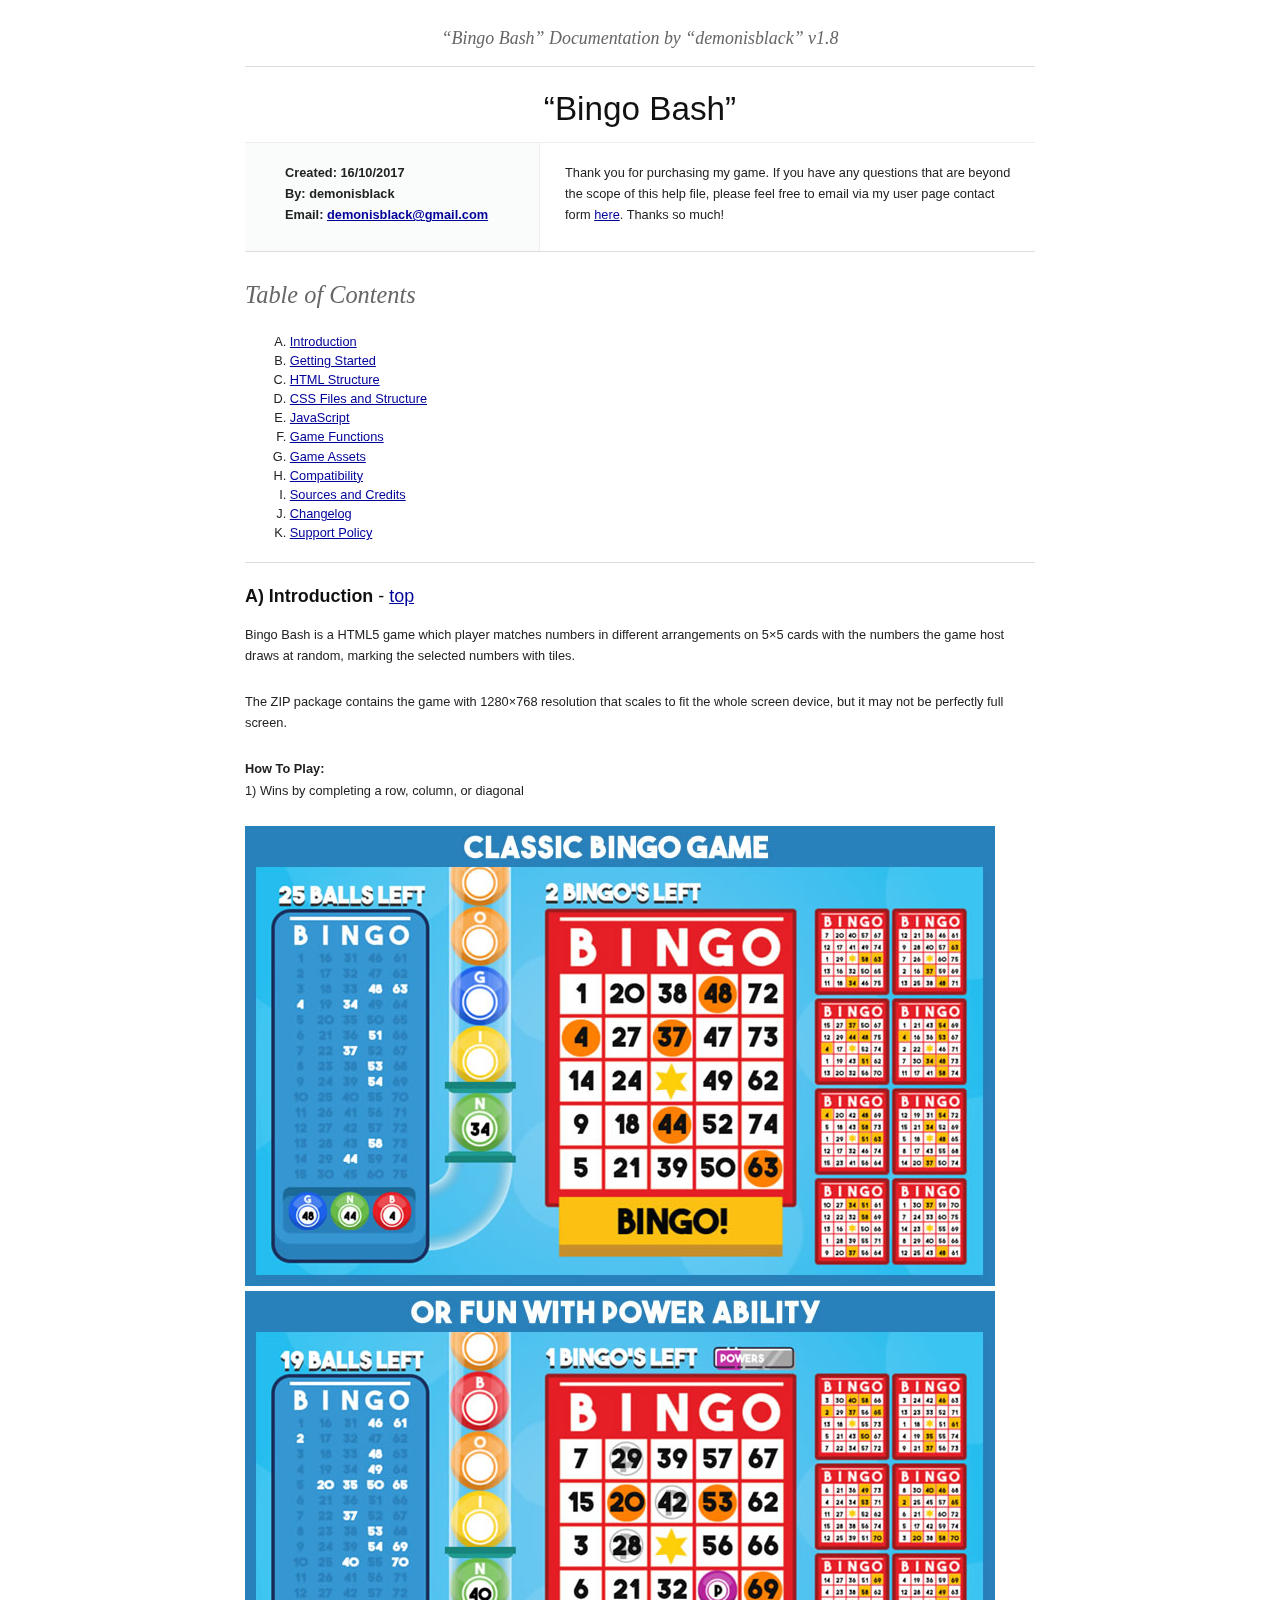
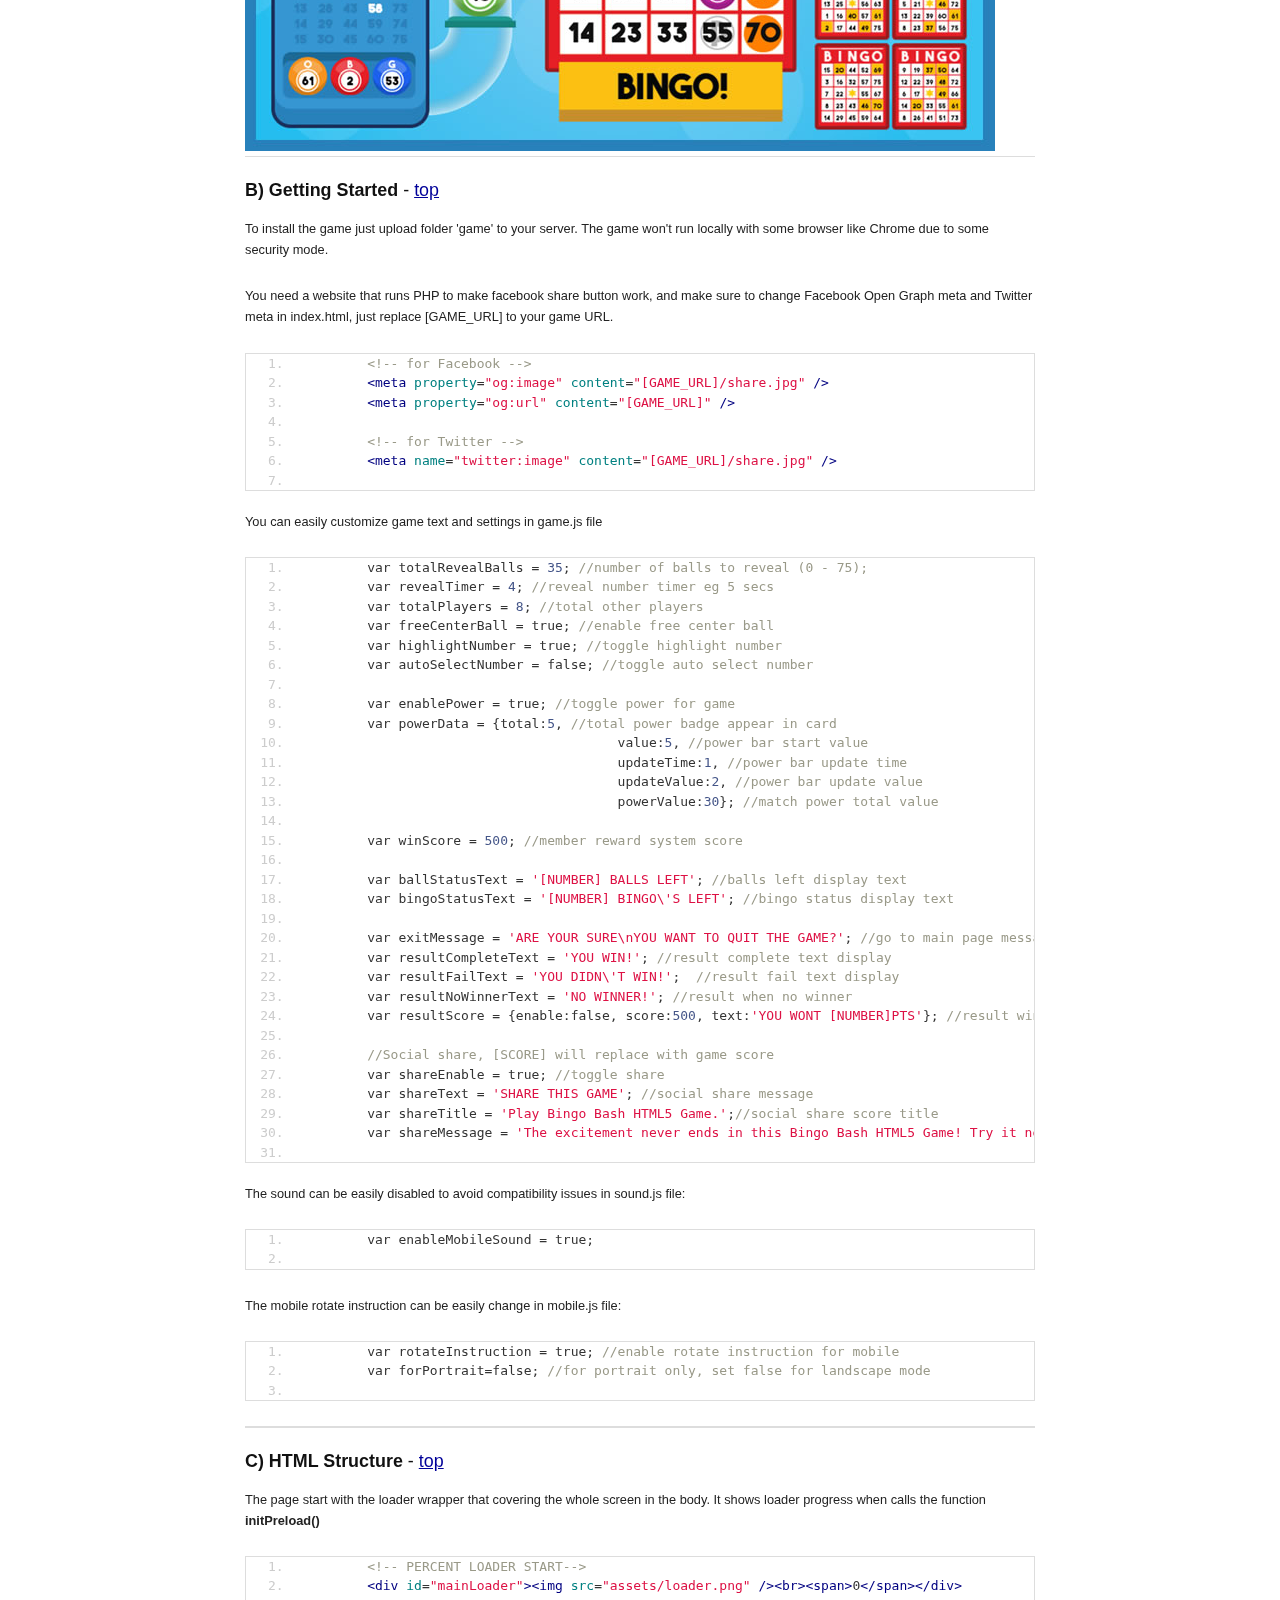
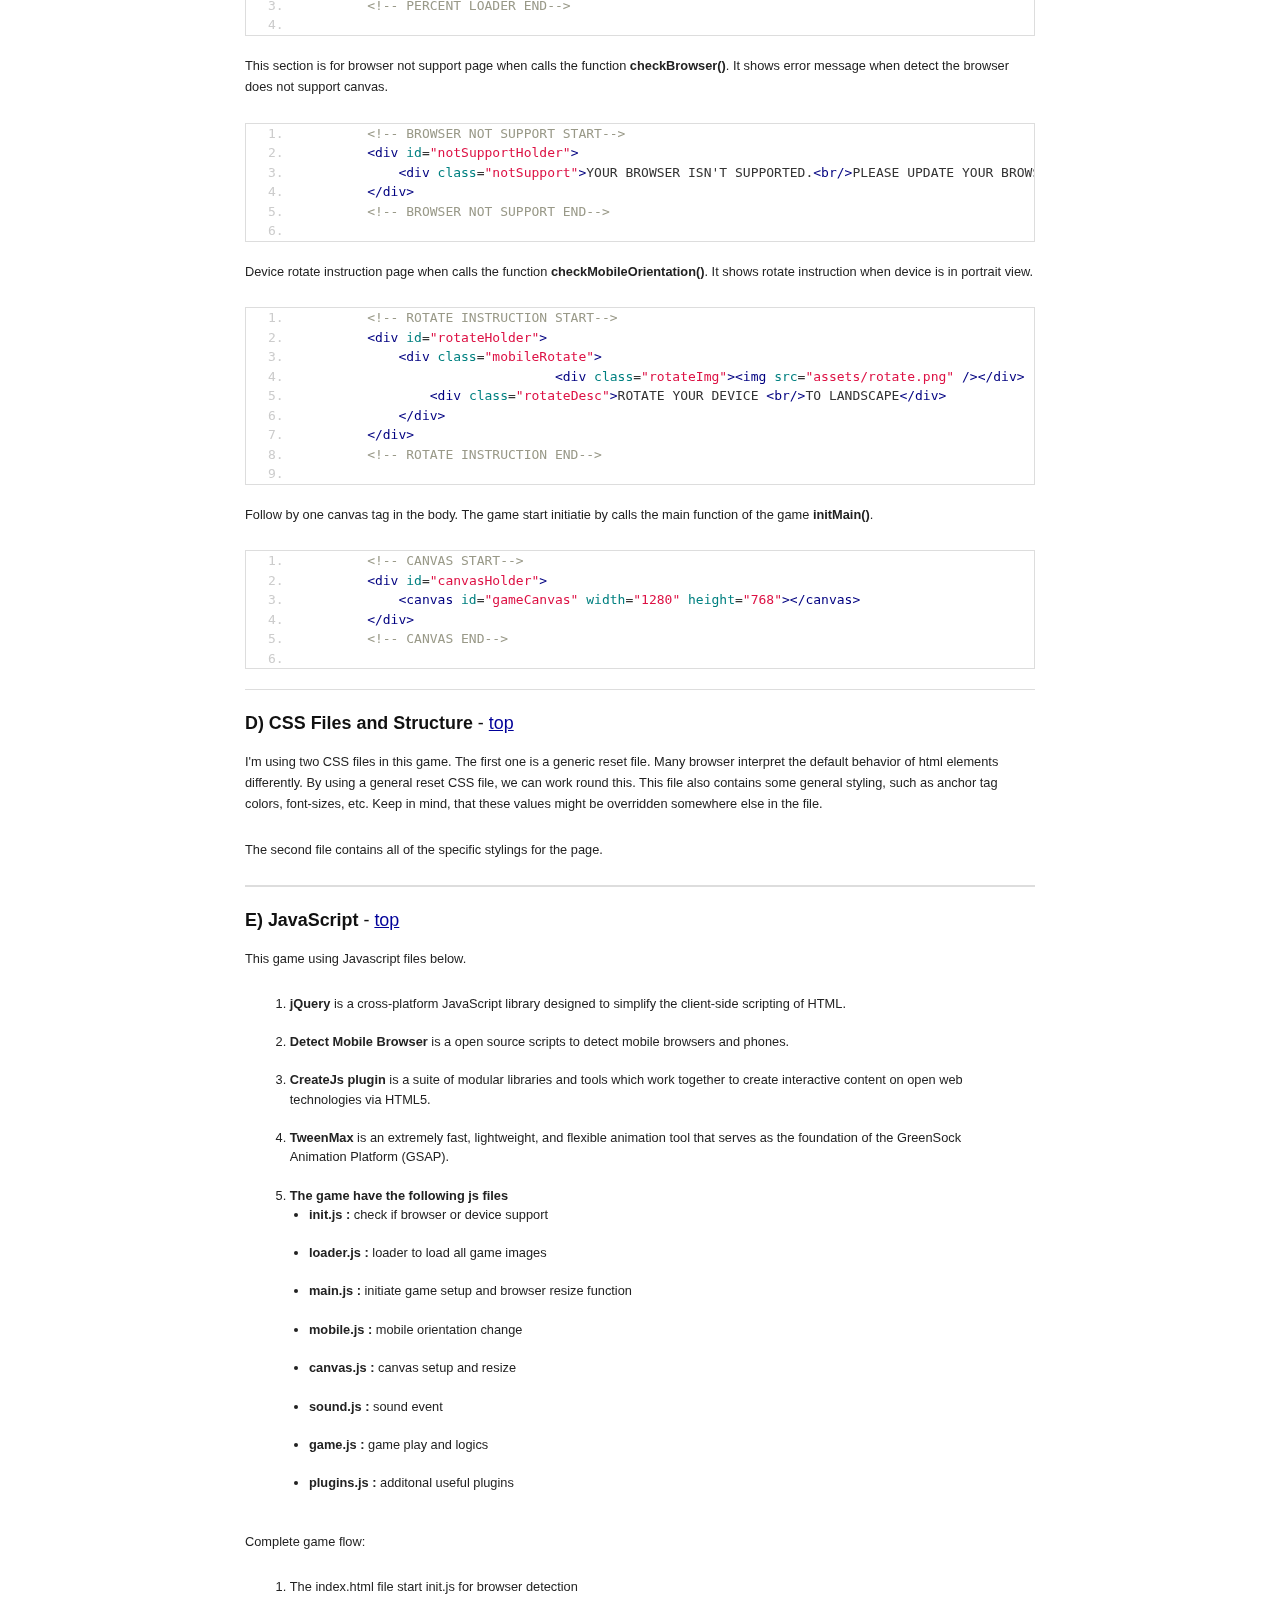
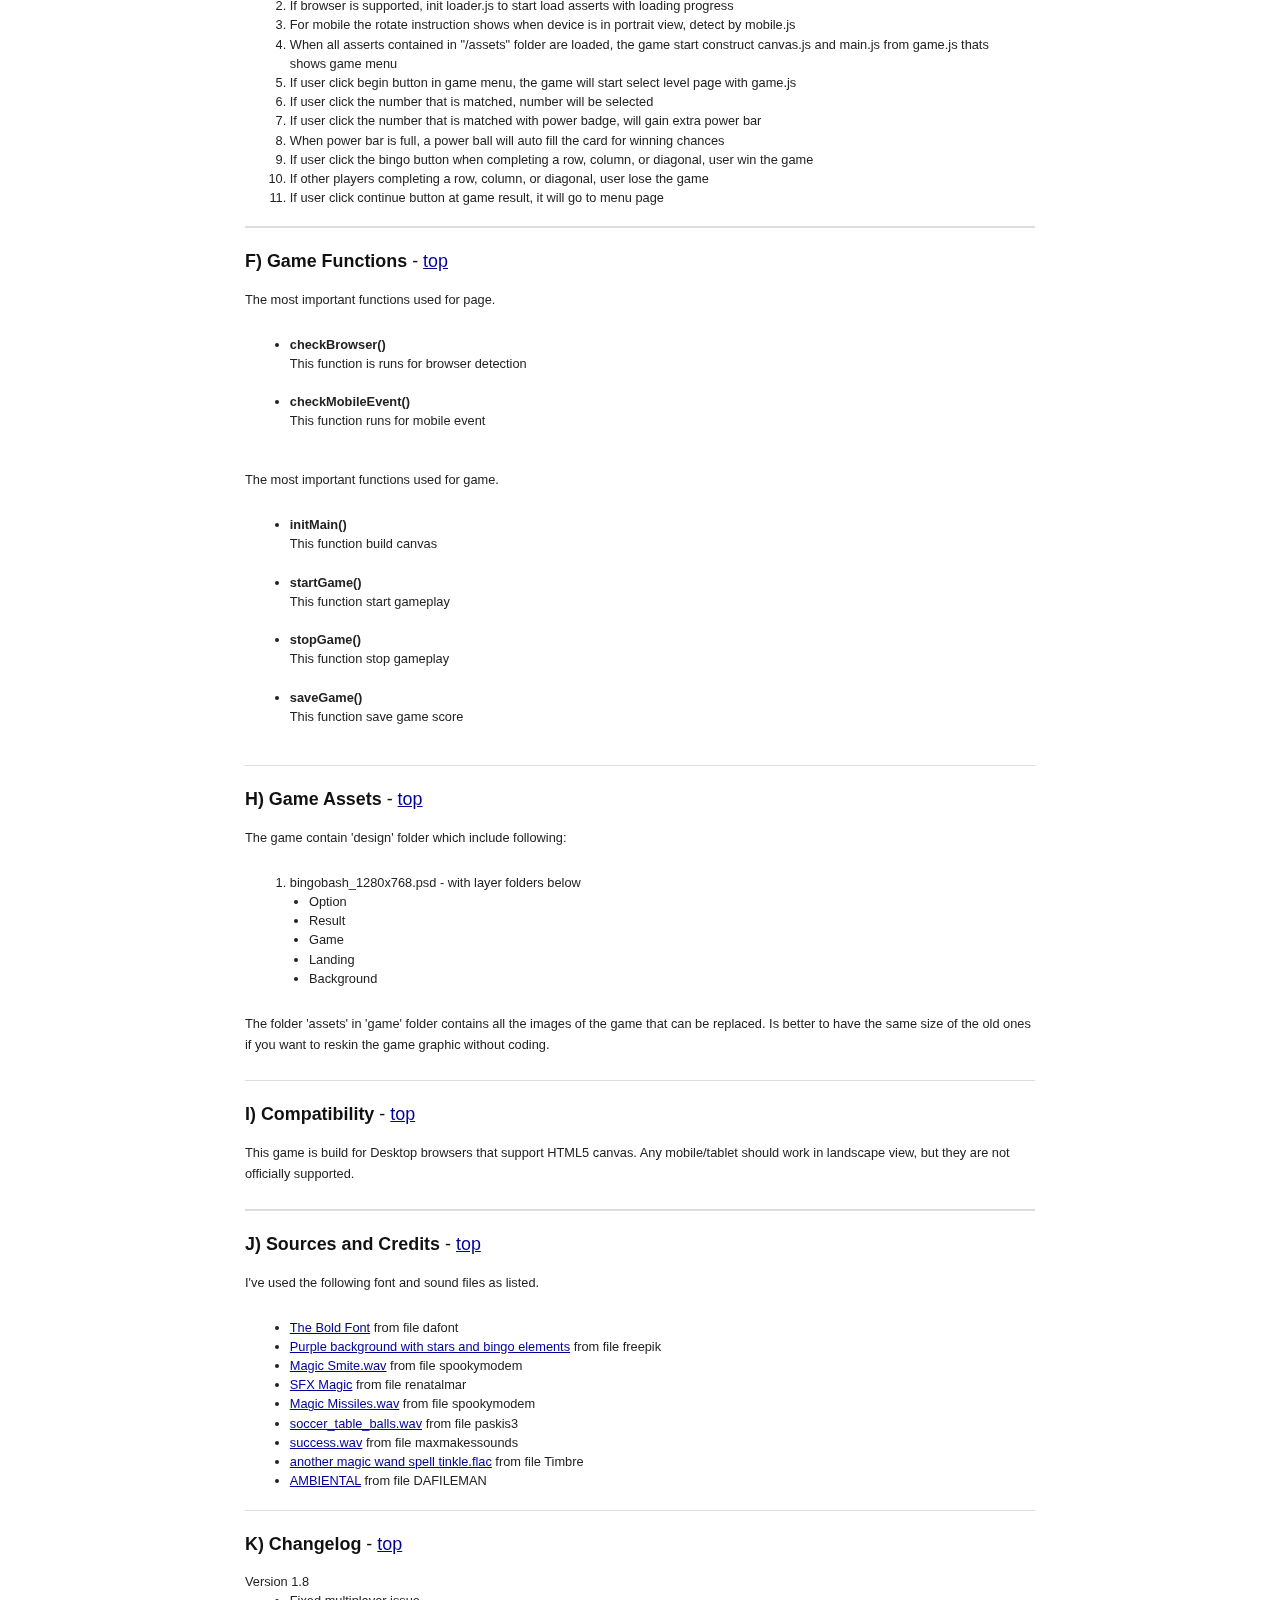
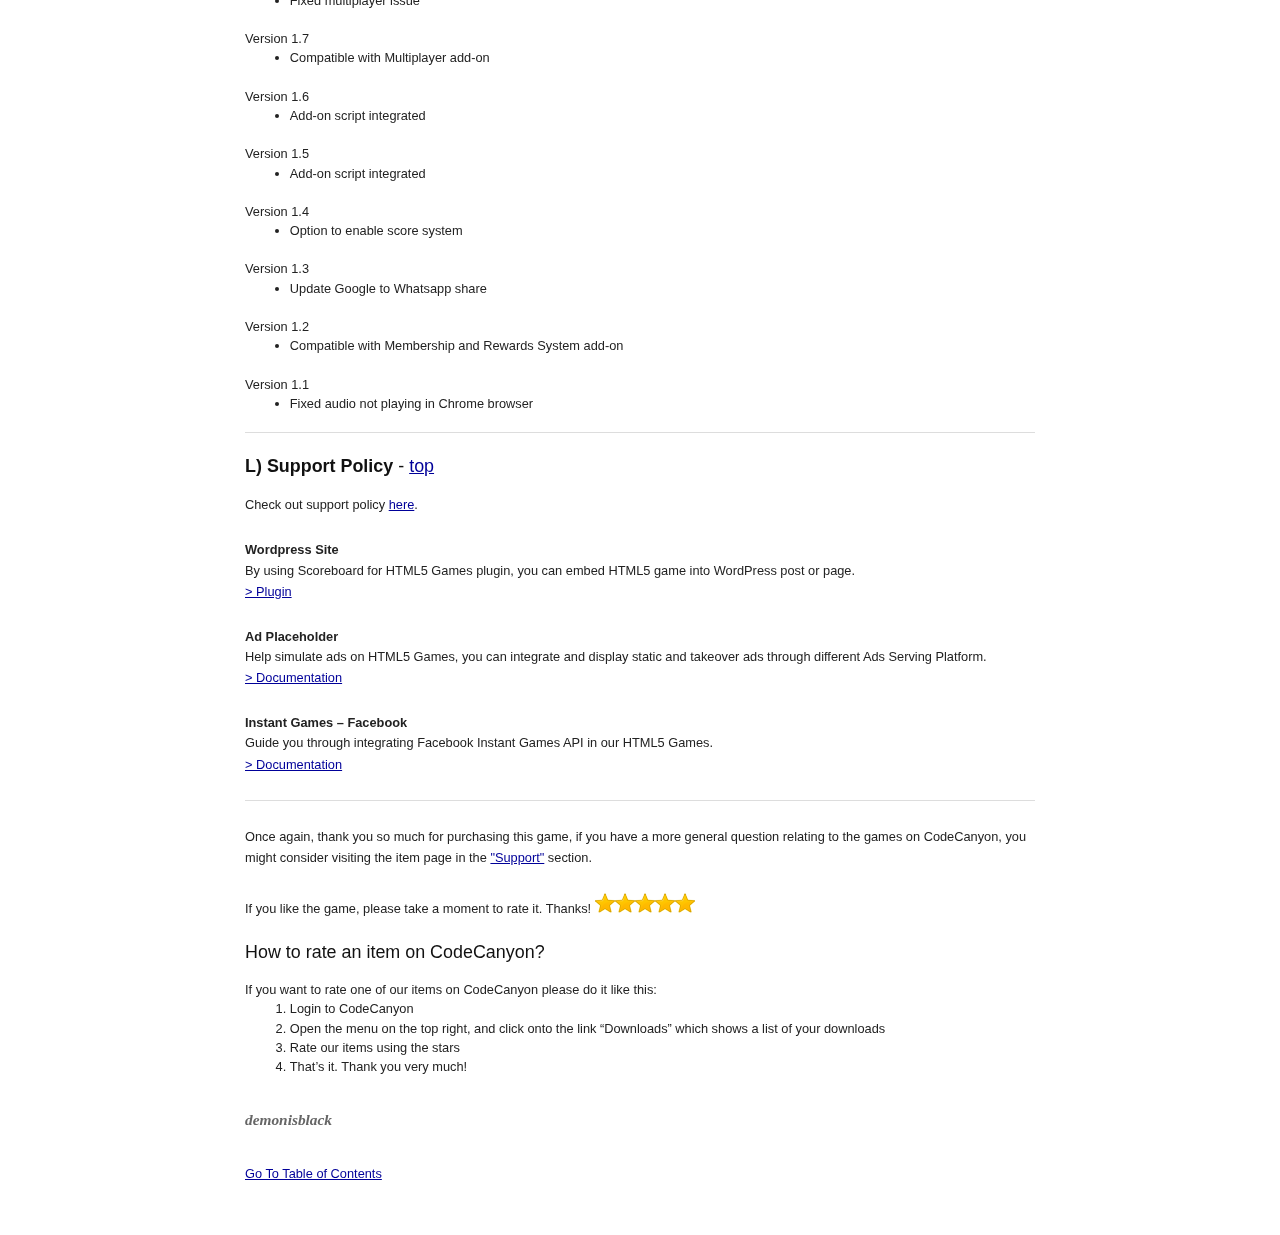
<file: Bingo Bash Template/documentation/index.html>
<!DOCTYPE HTML PUBLIC "-//W3C//DTD HTML 4.01//EN" "http://www.w3.org/TR/html4/strict.dtd">
<head lang="en">
	<meta http-equiv="content-type" content="text/html;charset=utf-8">
	<title>Bingo Bash Documentation</title>
	<!-- Framework CSS -->
	<link rel="stylesheet" href="assets/blueprint-css/screen.css" type="text/css" media="screen, projection">
	<link rel="stylesheet" href="assets/blueprint-css/print.css" type="text/css" media="print">
	<!--[if lt IE 8]><link rel="stylesheet" href="assets/blueprint-css/ie.css" type="text/css" media="screen, projection"><![endif]-->
	<link rel="stylesheet" href="assets/blueprint-css/plugins/fancy-type/screen.css" type="text/css" media="screen, projection">
	<style type="text/css" media="screen">
		p, table, hr, .box { margin-bottom:25px; }
		.box p { margin-bottom:10px; }
	</style>
    <link rel="stylesheet" href="assets/blueprint-css/prettify.css">
	<script src="assets/js/prettify.js" defer></script>
    <script>
	window.onload = (function(){ prettyPrint(); });
	</script>
</head>


<body>
	<div class="container">
	
		<h3 class="center alt">&ldquo;Bingo Bash&rdquo; Documentation by &ldquo;demonisblack&rdquo; v1.8</h3>
		
		<hr>
		
		<h1 class="center">&ldquo;Bingo Bash&rdquo;</h1>
		
		<div class="borderTop">
			<div class="span-6 colborder info prepend-1">
				<p class="prepend-top">
					<strong>
					Created: 16/10/2017<br>
					By: demonisblack<br>
					Email: <a href="mailto:demonisblack@gmail.com">demonisblack@gmail.com</a>
					</strong>
				</p>
			</div><!-- end div .span-6 -->		
	
			<div class="span-12 last">
				<p class="prepend-top append-0">Thank you for purchasing my game. If you have any questions that are beyond the scope of this help file, please feel free to email via my user page contact form <a href="http://codecanyon.net/user/demonisblack">here</a>. Thanks so much!</p>
			</div>
		</div><!-- end div .borderTop -->
		
		<hr>
		
		<h2 id="toc" class="alt">Table of Contents</h2>
		<ol class="alpha">
        	<li><a href="#introduction">Introduction</a></li>
            <li><a href="#gettingStarted">Getting Started</a></li>
            <li><a href="#htmlStructure">HTML Structure</a></li>
			<li><a href="#cssFiles">CSS Files and Structure</a></li>
			<li><a href="#javascript">JavaScript</a></li>
            <li><a href="#gameFunctions">Game Functions</a></li>
            <li><a href="#gameAssets">Game Assets</a></li>
            <li><a href="#compatibility">Compatibility</a></li>
			<li><a href="#credits">Sources and Credits</a></li>
            <li><a href="#changelog">Changelog</a></li>
            <li><a href="#support">Support Policy</a></li>
		</ol>
		
		<hr>
        
        <h3 id="introduction"><strong>A) Introduction</strong> - <a href="#toc">top</a></h3>
        <p>Bingo Bash is a HTML5 game which player matches numbers in different arrangements on 5×5 cards with the numbers the game host draws at random, marking the selected numbers with tiles.</p>
        
        <p>The ZIP package contains the game with 1280×768 resolution that scales to fit the whole screen device, but it may not be perfectly full screen.</p>
        
        <p>
        <strong>How To Play:</strong><br>
        1) Wins by completing a row, column, or diagonal<br>
        </p>
        
        <img src="assets/images/feature1.jpg" /><br/>
        <img src="assets/images/feature2.jpg" />
        
        <hr>
        
        <h3 id="gettingStarted"><strong>B) Getting Started</strong> - <a href="#toc">top</a></h3>
		<p>To install the game just upload folder 'game' to your server. The game won't run locally with some browser like Chrome due to some security mode.</p>        
        <p>You need a website that runs PHP to make facebook share button work, and make sure to change Facebook Open Graph meta and Twitter meta in index.html, just replace [GAME_URL] to your game URL.</p>
        <pre class="prettyprint linenums">
        &lt;!-- for Facebook --&gt;
        &lt;meta property=&quot;og:image&quot; content=&quot;[GAME_URL]/share.jpg&quot; /&gt;
        &lt;meta property=&quot;og:url&quot; content=&quot;[GAME_URL]&quot; /&gt;
        
        &lt;!-- for Twitter --&gt;
        &lt;meta name=&quot;twitter:image&quot; content=&quot;[GAME_URL]/share.jpg&quot; /&gt;
        </pre>
        
        <p>You can easily customize game text and settings in game.js file
        
        <pre class="prettyprint linenums">
	var totalRevealBalls = 35; //number of balls to reveal (0 - 75);
	var revealTimer = 4; //reveal number timer eg 5 secs
	var totalPlayers = 8; //total other players
	var freeCenterBall = true; //enable free center ball
	var highlightNumber = true; //toggle highlight number
	var autoSelectNumber = false; //toggle auto select number

	var enablePower = true; //toggle power for game
	var powerData = {total:5, //total power badge appear in card
					value:5, //power bar start value
					updateTime:1, //power bar update time
					updateValue:2, //power bar update value
					powerValue:30}; //match power total value

	var winScore = 500; //member reward system score

	var ballStatusText = '[NUMBER] BALLS LEFT'; //balls left display text
	var bingoStatusText = '[NUMBER] BINGO\'S LEFT'; //bingo status display text

	var exitMessage = 'ARE YOUR SURE\nYOU WANT TO QUIT THE GAME?'; //go to main page message
	var resultCompleteText = 'YOU WIN!'; //result complete text display
	var resultFailText = 'YOU DIDN\'T WIN!';  //result fail text display
	var resultNoWinnerText = 'NO WINNER!'; //result when no winner
	var resultScore = {enable:false, score:500, text:'YOU WONT [NUMBER]PTS'}; //result win score base on total ball reveal

	//Social share, [SCORE] will replace with game score
	var shareEnable = true; //toggle share
	var shareText = 'SHARE THIS GAME'; //social share message
	var shareTitle = 'Play Bingo Bash HTML5 Game.';//social share score title
	var shareMessage = 'The excitement never ends in this Bingo Bash HTML5 Game! Try it now!'; //social share score message
        </pre>
      	
        <p>
        The sound can be easily disabled to avoid compatibility issues in sound.js file:
        <pre class="prettyprint linenums">
        var enableMobileSound = true;
        </pre>
        </p>
        
        <p>
        The mobile rotate instruction can be easily change in mobile.js file:
        <pre class="prettyprint linenums">
        var rotateInstruction = true; //enable rotate instruction for mobile
        var forPortrait=false; //for portrait only, set false for landscape mode
        </pre>
        </p>
        <hr>
		
		<h3 id="htmlStructure"><strong>C) HTML Structure</strong> - <a href="#toc">top</a></h3>
        <p>The page start with the loader wrapper that covering the whole screen in the body. It shows loader progress when calls the function <strong>initPreload()</strong></p>
        <pre class="prettyprint linenums">
        &lt;!-- PERCENT LOADER START--&gt;
    	&#x3C;div id=&#x22;mainLoader&#x22;&#x3E;&#x3C;img src=&#x22;assets/loader.png&#x22; /&#x3E;&#x3C;br&#x3E;&#x3C;span&#x3E;0&#x3C;/span&#x3E;&#x3C;/div&#x3E;
        &lt;!-- PERCENT LOADER END--&gt;
        </pre>
        
        <p>This section is for browser not support page when calls the function <strong>checkBrowser()</strong>. It shows error message when detect the browser does not support canvas.</p>
        <pre class="prettyprint linenums">
        &lt;!-- BROWSER NOT SUPPORT START--&gt;
        &lt;div id=&quot;notSupportHolder&quot;&gt;
            &lt;div class=&quot;notSupport&quot;&gt;YOUR BROWSER ISN&#39;T SUPPORTED.&lt;br/&gt;PLEASE UPDATE YOUR BROWSER IN ORDER TO RUN THE GAME&lt;/div&gt;
        &lt;/div&gt;
        &lt;!-- BROWSER NOT SUPPORT END--&gt;
        </pre>
        
        <p>Device rotate instruction page when calls the function <strong>checkMobileOrientation()</strong>. It shows rotate instruction when device is in portrait view.</p>
        <pre class="prettyprint linenums">
        &lt;!-- ROTATE INSTRUCTION START--&gt;
        &lt;div id=&quot;rotateHolder&quot;&gt;
            &lt;div class=&quot;mobileRotate&quot;&gt;
				&#x3C;div class=&#x22;rotateImg&#x22;&#x3E;&#x3C;img src=&#x22;assets/rotate.png&#x22; /&#x3E;&#x3C;/div&#x3E;
                &lt;div class=&quot;rotateDesc&quot;&gt;ROTATE YOUR DEVICE &lt;br/&gt;TO LANDSCAPE&lt;/div&gt;
            &lt;/div&gt;
        &lt;/div&gt;
        &lt;!-- ROTATE INSTRUCTION END--&gt;
        </pre>
        
        <p>Follow by one canvas tag in the body. The game start initiatie by calls the main function of the game <strong>initMain()</strong>.</p>
        <pre class="prettyprint linenums">
        &lt;!-- CANVAS START--&gt;
        &lt;div id=&quot;canvasHolder&quot;&gt;
            &lt;canvas id=&quot;gameCanvas&quot; width=&quot;1280&quot; height=&quot;768&quot;&gt;&lt;/canvas&gt;
        &lt;/div&gt;
        &lt;!-- CANVAS END--&gt;
        </pre>
		<hr>

		<h3 id="cssFiles"><strong>D) CSS Files and Structure</strong> - <a href="#toc">top</a></h3>
		<p>I'm using two CSS files in this game. The first one is a generic reset file. Many browser interpret the default behavior of html elements differently. By using a general reset CSS file, we can work round this. This file also contains some general styling, such as anchor tag colors, font-sizes, etc. Keep in mind, that these values might be overridden somewhere else in the file.</p>
		<p>The second file contains all of the specific stylings for the page.</p>
        <hr>
		
        
		<h3 id="javascript"><strong>E) JavaScript</strong> - <a href="#toc">top</a></h3>
		
		<p>This game using Javascript files below.</p>
		
		<ol>
			<li>
                <strong>jQuery</strong> is a cross-platform JavaScript library designed to simplify the client-side scripting of HTML.<br/><br/>
            </li>
            
            <li>
                <strong>Detect Mobile Browser</strong> is a open source scripts to detect mobile browsers and phones.<br/><br/>
            </li>
            
            <li>
                <strong>CreateJs plugin</strong> is a suite of modular libraries and tools which work together to create interactive content on open web technologies via HTML5.<br/><br/>
            </li>
            
            <li>
                <strong>TweenMax</strong> is an extremely fast, lightweight, and flexible animation tool that serves as the foundation of the GreenSock Animation Platform (GSAP).<br/><br/>
            </li>
            
            <li>
                <strong>The game have the following js files</strong>
                <ul>
                	<li><strong>init.js :</strong> check if browser or device support <br/><br/></li>
                    <li><strong>loader.js :</strong> loader to load all game images<br/><br/></li>
                    <li><strong>main.js :</strong> initiate game setup and browser resize function<br/><br/></li>
                    <li><strong>mobile.js :</strong> mobile orientation change<br/><br/></li>
                    <li><strong>canvas.js :</strong> canvas setup and resize<br/><br/></li>
                    <li><strong>sound.js :</strong> sound event<br/><br/></li>
                    <li><strong>game.js :</strong> game play and logics<br/><br/></li>
                    <li><strong>plugins.js :</strong> additonal useful plugins<br/><br/></li>
                </ul>
            </li>
		</ol>
        
        <p>Complete game flow:</p>
		<ol>
        	<li>The index.html file start init.js for browser detection</li>
            <li>If browser is supported, init loader.js to start load asserts with loading progress</li>
            <li>For mobile the rotate instruction shows when device is in portrait view, detect by mobile.js</li>
            <li>When all asserts contained in "/assets" folder are loaded, the game start construct canvas.js and main.js from game.js thats shows game menu</li>
            <li>If user click begin button in game menu, the game will start select level page with game.js</li>
            <li>If user click the number that is matched, number will be selected</li>
            <li>If user click the number that is matched with power badge, will gain extra power bar</li>
            <li>When power bar is full, a power ball will auto fill the card for winning chances</li>
            <li>If user click the bingo button when completing a row, column, or diagonal, user win the game</li>
            <li>If other players completing a row, column, or diagonal, user lose the game</li>
            <li>If user click continue button at game result, it will go to menu page</li>
        </ol>
		
		<hr>
        
        <h3 id="gameFunctions"><strong>F) Game Functions</strong> - <a href="#toc">top</a></h3>
		
		<p>The most important functions used for page.</p>
        <ul>
        	<li>
                <strong>checkBrowser()</strong><br/>
                This function is runs for browser detection<br/><br/>
            </li>
            
            <li>
                <strong>checkMobileEvent()</strong><br/>
                This function runs for mobile event<br/><br/>
            </li>
        </ul>
        
        <p>The most important functions used for game.</p>
        <ul>
        	<li>
                <strong>initMain()</strong><br/>
                This function build canvas<br/><br/>
            </li>
            
            <li>
                <strong>startGame()</strong><br/>
                This function start gameplay<br/><br/>
            </li>
            
            <li>
                <strong>stopGame()</strong><br/>
                This function stop gameplay<br/><br/>
            </li>

            <li>
                <strong>saveGame()</strong><br>
                This function save game score<br><br>
            </li>
        </ul>
		<hr>
        
        <h3 id="gameAssets"><strong>H) Game Assets</strong> - <a href="#toc">top</a></h3>
        <p>The game contain 'design' folder which include following:
        <ol>
        	<li>bingobash_1280x768.psd - with layer folders below
                <ul>
                <li>Option</li>
                <li>Result</li>
                <li>Game</li>
                <li>Landing</li>
                <li>Background</li>
                </ul>
        	</li>
        </ol>
        </p>
        </p>
        
        <p>The folder 'assets' in 'game' folder contains all the images of the game that can be replaced. Is better to have the same size of the old ones if you want to reskin the game graphic without coding.</p>
        <hr>
        
        <h3 id="compatibility"><strong>I) Compatibility</strong> - <a href="#top">top</a></h3>
		
		<p>This game is build for Desktop browsers that support HTML5 canvas. Any mobile/tablet should work in landscape view, but they are not officially supported.</p>
		<hr>
		
		<h3 id="credits"><strong>J) Sources and Credits</strong> - <a href="#toc">top</a></h3>
		
		<p>I've used the following font and sound files as listed.</p>
		
		<ul>
			<li><a href="https://www.dafont.com/the-bold-font.font" target="_blank">The Bold Font</a> from file dafont</li>
            <li><a href="http://www.freepik.com/free-vector/purple-background-with-stars-and-bingo-elements_1188629.htm" target="_blank">
Purple background with stars and bingo elements</a> from file freepik</li>
            
            <li><a href="https://freesound.org/people/spookymodem/sounds/249819/" target="_blank">Magic Smite.wav</a> from file spookymodem</li>
            <li><a href="https://freesound.org/people/renatalmar/sounds/264981/" target="_blank">SFX Magic</a> from file renatalmar</li>
            <li><a href="https://freesound.org/people/spookymodem/sounds/249817/" target="_blank">Magic Missiles.wav</a> from file spookymodem</li>
            <li><a href="https://freesound.org/people/paskis3/sounds/186466/" target="_blank">soccer_table_balls.wav</a> from file paskis3</li>
            
            <li><a href="https://freesound.org/people/maxmakessounds/sounds/353546/" target="_blank">success.wav</a> from file maxmakessounds</li>
            <li><a href="https://freesound.org/people/Timbre/sounds/221683/" target="_blank">another magic wand spell tinkle.flac</a> from file Timbre</li>
            <li><a href="http://www.flashkit.com/loops/Easy_Listening/AMBIENTA-DAFILEMA-2384/index.php" target="_blank"> AMBIENTAL</a> from file DAFILEMAN</li>
            
		</ul>
		
		<hr>
        
        <h3 id="changelog"><strong>K) Changelog</strong> - <a href="#toc">top</a></h3>

        Version 1.8
		<ul>
        	<li>Fixed multiplayer issue</li>
		</ul>

        Version 1.7
		<ul>
        	<li>Compatible with Multiplayer add-on</li>
		</ul>

        Version 1.6
		<ul>
			<li>Add-on script integrated</li>
		</ul>
        
        Version 1.5
		<ul>
			<li>Add-on script integrated</li>
		</ul>

		Version 1.4
		<ul>
			<li>Option to enable score system</li>
		</ul>
        
		Version 1.3
		<ul>
			<li>Update Google to Whatsapp share</li>
		</ul>

        Version 1.2
		<ul>
        	<li>Compatible with Membership and Rewards System add-on</li>
		</ul>
        
        Version 1.1
		<ul>
        	<li>Fixed audio not playing in Chrome browser</li>
		</ul>
		<hr>
		
		<h3 id="support"><strong>L) Support Policy</strong> - <a href="#toc">top</a></h3>

		<p>Check out support policy <a href="http://demonisblack.com/code/support-policy/">here</a>.</p>

        <strong>Wordpress Site</strong><br/>
        <p>
            By using Scoreboard for HTML5 Games plugin, you can embed HTML5 game into WordPress post or page.<br>
            <a href="https://wordpress.org/plugins/scoreboard-for-html5-game-lite/" target="_blank">> Plugin</a>
        </p>

        <strong>Ad Placeholder</strong><br/>
        <p>
            Help simulate ads on HTML5 Games, you can integrate and display static and takeover ads through different Ads Serving Platform.<br>
            <a href="https://demonisblack.com/code/ads/" target="_blank">> Documentation</a>
        </p>

        <strong>Instant Games – Facebook</strong><br/>
        <p>
            Guide you through integrating Facebook Instant Games API in our HTML5 Games.<br>
            <a href="https://demonisblack.com/code/instantgames/" target="_blank">> Documentation</a>
        </p>
		<hr>
		
		<p>Once again, thank you so much for purchasing this game, if you have a more general question relating to the games on CodeCanyon, you might consider visiting the item page in the <a href="https://codecanyon.net/item/bingo-bash-html5-game/20828675/support">"Support"</a> section.</p>
		<p>If you like the game, please take a moment to rate it. Thanks!   <img src="assets/images/rate.png" /><img src="assets/images/rate.png" /><img src="assets/images/rate.png" /><img src="assets/images/rate.png" /><img src="assets/images/rate.png" /></p>
        
        <p>
        	<h3>How to rate an item on CodeCanyon?</h3>
            If you want to rate one of our items on CodeCanyon please do it like this:
            <ol>
                <li>Login to CodeCanyon</li>
                <li>Open the menu on the top right, and click onto the link “Downloads” which shows a list of your downloads</li>
                <li>Rate our items using the stars</li>
                <li>That’s it. Thank you very much!</li>
            </ol>
        </p>
		
		<p class="append-bottom alt large"><strong>demonisblack</strong></p>
		<p><a href="#toc">Go To Table of Contents</a></p>
		
		<hr class="space">
	</div><!-- end div .container -->
</body>
</html>
</file>
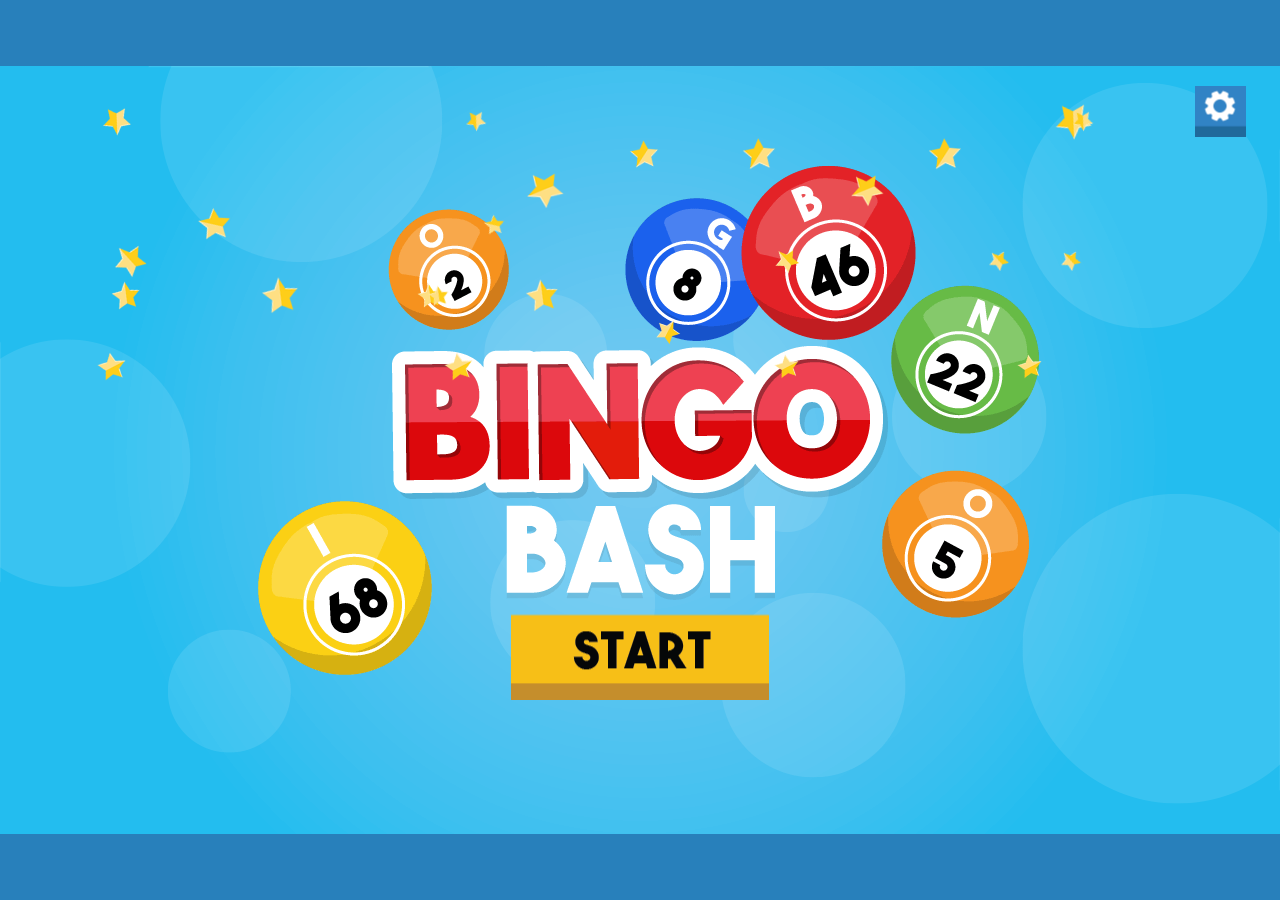
<file: Bingo Bash Template/game/index.html>
<!DOCTYPE html>
<!--[if lt IE 7]>      <html class="no-js lt-ie9 lt-ie8 lt-ie7"> <![endif]-->
<!--[if IE 7]>         <html class="no-js lt-ie9 lt-ie8"> <![endif]-->
<!--[if IE 8]>         <html class="no-js lt-ie9"> <![endif]-->
<!--[if gt IE 8]><!--> <html class="no-js"> <!--<![endif]-->
    <head>
        <meta charset="utf-8">
        <meta http-equiv="X-UA-Compatible" content="IE=edge">
        <title>Bingo Bash</title>
        
        <meta name="Title" content="Bingo Bash" />
        <meta name="description" content="Bingo Bash is a HTML5 game which player matches numbers in different arrangements on 5×5 cards with the numbers the game host draws at random, marking the selected numbers with tiles.">
		<meta name="keywords" content="bingo, win, gamle, card, ball, lucky, chance, match, number, arrangemet, power">
        
        <!-- for Facebook -->
        <meta property="og:title" content="Bingo Bash"/>
        <meta property="og:site_name" content="Bingo Bash"/>
        <meta property="og:image" content="http://demonisblack.com/code/2017/bingobash/game/share.jpg" />
        <meta property="og:url" content="http://demonisblack.com/code/2017/bingobash/game/" />
        <meta property="og:description" content="Bingo Bash is a HTML5 game which player matches numbers in different arrangements on 5×5 cards with the numbers the game host draws at random, marking the selected numbers with tiles.">
        
        <!-- for Twitter -->
        <meta name="twitter:card" content="summary" />
        <meta name="twitter:title" content="Bingo Bash" />
        <meta name="twitter:description" content="Bingo Bash is a HTML5 game which player matches numbers in different arrangements on 5×5 cards with the numbers the game host draws at random, marking the selected numbers with tiles." />
        <meta name="twitter:image" content="http://demonisblack.com/code/2017/bingobash/game/share.jpg" />
        
        <meta name="viewport" content="width=device-width, initial-scale=1, user-scalable=no">
		<script>
        if (navigator.userAgent.match(/IEMobile\/10\.0/)) {
            var msViewportStyle = document.createElement("style");
            msViewportStyle.appendChild(
                document.createTextNode(
                    "@-ms-viewport{width:device-width}"
                )
            );
            document.getElementsByTagName("head")[0].
                appendChild(msViewportStyle);
        }
        </script>

        <link rel="shortcut icon" href="icon.ico" type="image/x-icon">
        <link rel="stylesheet" href="css/normalize.css">
        <link rel="stylesheet" href="css/main.css">
        <script src="js/vendor/modernizr-2.6.2.min.js"></script>
    </head>
    <body>
        <!-- PERCENT LOADER START-->
    	<div id="mainLoader"><img src="assets/loader.png" /><br><span>0</span></div>
        <!-- PERCENT LOADER END-->
        
        <!-- CONTENT START-->
        <div id="mainHolder">
        
        	<!-- BROWSER NOT SUPPORT START-->
        	<div id="notSupportHolder">
                <div class="notSupport">YOUR BROWSER ISN'T SUPPORTED.<br/>PLEASE UPDATE YOUR BROWSER IN ORDER TO RUN THE GAME</div>
            </div>
            <!-- BROWSER NOT SUPPORT END-->
            
            <!-- ROTATE INSTRUCTION START-->
            <div id="rotateHolder">
                <div class="mobileRotate">
                	<div class="rotateDesc">
                    	<div class="rotateImg"><img src="assets/rotate.png" /></div>
                        Rotate your device <br/>to landscape
                    </div>
                </div>
            </div>
            <!-- ROTATE INSTRUCTION END-->
            
            <!-- CANVAS START-->
            <div id="canvasHolder">
                <canvas id="gameCanvas" width="1280" height="768"></canvas>
            </div>
            <!-- CANVAS END-->
            
        </div>
        <!-- CONTENT END-->
        
        <script src="//ajax.googleapis.com/ajax/libs/jquery/3.6.0/jquery.min.js"></script>
        <script>window.jQuery || document.write('<script src="js/vendor/jquery.min.js"><\/script>')</script>
        
        <script src="js/vendor/detectmobilebrowser.js"></script>
        <script src="js/vendor/createjs.min.js"></script>
		<script src="js/vendor/TweenMax.min.js"></script>
        
        <script src="js/plugins.js"></script>
        <script src="js/sound.js"></script>
        <script src="js/canvas.js"></script>
		<script src="js/game.js"></script>
        <script src="js/mobile.js"></script>
        <script src="js/main.js"></script>
        <script src="js/loader.js"></script>
        <script src="js/init.js"></script>
    </body>
    
    
<!-- Google tag (gtag.js) -->
<script async src="https://www.googletagmanager.com/gtag/js?id=G-Y95P4GPX4H"></script>
<script>
  window.dataLayer = window.dataLayer || [];
  function gtag(){dataLayer.push(arguments);}
  gtag('js', new Date());

  gtag('config', 'G-Y95P4GPX4H');
</script>

</html>
</file>
<file: Bingo Bash Template/documentation/assets/blueprint-css/screen.css>
/* -----------------------------------------------------------------------


 Blueprint CSS Framework 0.9
 http://blueprintcss.org

   * Copyright (c) 2007-Present. See LICENSE for more info.
   * See README for instructions on how to use Blueprint.
   * For credits and origins, see AUTHORS.
   * This is a compressed file. See the sources in the 'src' directory.

----------------------------------------------------------------------- */

/* reset.css */
html, body, div, span, object, iframe, h1, h2, h3, h4, h5, h6, p, blockquote, pre, a, abbr, acronym, address, code, del, dfn, em, img, q, dl, dt, dd, ol, ul, li, fieldset, form, label, legend, table, caption, tbody, tfoot, thead, tr, th, td {margin:0;padding:0;border:0;font-weight:inherit;font-style:inherit;font-size:100%;font-family:inherit;vertical-align:baseline;}
body {line-height:1.5;}
table {border-collapse:separate;border-spacing:0;}
caption, th, td {text-align:left;font-weight:normal;}
table, td, th {vertical-align:middle;}
blockquote:before, blockquote:after, q:before, q:after {content:"";}
blockquote, q {quotes:"" "";}
a img {border:none;}

/* custom.css */
.info { background:#fafcfc; }
.borderTop { border-top: 1px solid #eee;}
.append-0 {padding-right:20px;}

/* typography.css */
body {font-size:80%;color:#222;background:#fff;font-family:"Helvetica Neue", Arial, Helvetica, sans-serif;padding-top:30px;}
h1, h2, h3, h4, h5, h6 {font-weight:normal;color:#111;}
h1 {font-size:2.6em;line-height:1;margin-bottom:0.5em;}
h2 {font-size:1.9em;margin-bottom:0.75em;}
h3 {font-size:1.4em;line-height:1;margin-bottom:1em;}
h4 {font-size:1.1em;line-height:1.25;margin-bottom:1.25em;}
h5 {font-size:1em;font-weight:bold;margin-bottom:1.5em;}
h6 {font-size:1em;font-weight:bold;}
h1 img, h2 img, h3 img, h4 img, h5 img, h6 img {margin:0;}
p {margin:0 0 1.5em;line-height:1.65em;}
p img.left {float:left;margin:1.5em 1.5em 1.5em 0;padding:0;}
p img.right {float:right;margin:1.5em 0 1.5em 1.5em;}
a:focus, a:hover {color:#000;}
a {color:#009;text-decoration:underline;}
blockquote {margin:1.5em;color:#666;font-style:italic;}
strong {font-weight:bold;}
em, dfn {font-style:italic;}
dfn {font-weight:bold;}
sup, sub {line-height:0;}
abbr, acronym {border-bottom:1px dotted #666;}
address {margin:0 0 1.5em;font-style:italic;}
del {color:#666;}
pre {margin:1.5em 0;white-space:pre;}
pre, code, tt {font:13px 'andale mono', 'lucida console', monospace;line-height:1.5;}
li ul, li ol {margin:0 1.5em;}
ul, ol {margin:0 1.5em 1.5em 3.5em;}
ul {list-style-type:disc;}
ol {list-style-type:decimal;}
ol.alpha {list-style:upper-alpha;}
dl {margin:0 0 1.5em 0;}
dl dt {font-weight:bold;}
dd {margin-left:1.5em;}
table {margin-bottom:1.4em;width:100%;}
th {font-weight:bold;}
thead th {background:#c3d9ff;}
th, td, caption {padding:4px 10px 4px 5px;}
tr.even td {background:#e5ecf9;}
tfoot {font-style:italic;}
caption {background:#eee;}
.small {font-size:.85em;margin-bottom:1.875em;line-height:1.875em;}
.large {font-size:1.2em;line-height:2.5em;margin-bottom:1.25em;}
.hide {display:none;}
.quiet {color:#666;}
.loud {color:#000;}
.highlight {background:#ff0;}
.added {background:#060;color:#fff;}
.removed {background:#900;color:#fff;}
.first {margin-left:0;padding-left:0;}
.last {margin-right:0;padding-right:0;}
.top {margin-top:0;padding-top:0;}
.bottom {margin-bottom:0;padding-bottom:0;}
.center {text-align:center;}

/* forms.css */
label {font-weight:bold;}
fieldset {padding:1.4em;margin:0 0 1.5em 0;border:1px solid #ccc;}
legend {font-weight:bold;font-size:1.2em;}
input[type=text], input[type=password], input.text, input.title, textarea, select {background-color:#fff;border:1px solid #bbb;}
input[type=text]:focus, input[type=password]:focus, input.text:focus, input.title:focus, textarea:focus, select:focus {border-color:#666;}
input[type=text], input[type=password], input.text, input.title, textarea, select {margin:0.5em 0;}
input.text, input.title {width:300px;padding:5px;}
input.title {font-size:1.5em;}
textarea {width:390px;height:250px;padding:5px;}
input[type=checkbox], input[type=radio], input.checkbox, input.radio {position:relative;top:.25em;}
form.inline {line-height:3;}
form.inline p {margin-bottom:0;}
.error, .notice, .success {padding:.8em;margin-bottom:1em;border:2px solid #ddd;}
.error {background:#FBE3E4;color:#8a1f11;border-color:#FBC2C4;}
.notice {background:#FFF6BF;color:#514721;border-color:#FFD324;}
.success {background:#E6EFC2;color:#264409;border-color:#C6D880;}
.error a {color:#8a1f11;}
.notice a {color:#514721;}
.success a {color:#264409;}

/* grid.css */
.container {width:790px;margin:0 auto;}
.showgrid {background:url(src/grid.png);}
.column, div.span-1, div.span-2, div.span-3, div.span-4, div.span-5, div.span-6, div.span-7, div.span-8, div.span-9, div.span-10, div.span-11, div.span-12, div.span-13, div.span-14, div.span-15, div.span-16, div.span-17, div.span-18, div.span-19, div.span-20, div.span-21, div.span-22, div.span-23, div.span-24 {float:left;margin-right:10px;}
.last, div.last {margin-right:0;}
.span-1 {width:30px;}
.span-2 {width:70px;}
.span-3 {width:110px;}
.span-4 {width:150px;}
.span-5 {width:190px;}
.span-6 {width:230px;}
.span-7 {width:270px;}
.span-8 {width:310px;}
.span-9 {width:350px;}
.span-10 {width:390px;}
.span-11 {width:430px;}
.span-12 {width:470px;}
.span-13 {width:510px;}
.span-14 {width:550px;}
.span-15 {width:590px;}
.span-16 {width:630px;}
.span-17 {width:670px;}
.span-18 {width:710px;}
.span-19 {width:750px;}
.span-20 {width:790px;}
.span-21 {width:830px;}
.span-22 {width:870px;}
.span-23 {width:910px;}
.span-24, div.span-24 {width:950px;margin:0;}
input.span-1, textarea.span-1, input.span-2, textarea.span-2, input.span-3, textarea.span-3, input.span-4, textarea.span-4, input.span-5, textarea.span-5, input.span-6, textarea.span-6, input.span-7, textarea.span-7, input.span-8, textarea.span-8, input.span-9, textarea.span-9, input.span-10, textarea.span-10, input.span-11, textarea.span-11, input.span-12, textarea.span-12, input.span-13, textarea.span-13, input.span-14, textarea.span-14, input.span-15, textarea.span-15, input.span-16, textarea.span-16, input.span-17, textarea.span-17, input.span-18, textarea.span-18, input.span-19, textarea.span-19, input.span-20, textarea.span-20, input.span-21, textarea.span-21, input.span-22, textarea.span-22, input.span-23, textarea.span-23, input.span-24, textarea.span-24 {border-left-width:1px!important;border-right-width:1px!important;padding-left:5px!important;padding-right:5px!important;}
input.span-1, textarea.span-1 {width:18px!important;}
input.span-2, textarea.span-2 {width:58px!important;}
input.span-3, textarea.span-3 {width:98px!important;}
input.span-4, textarea.span-4 {width:138px!important;}
input.span-5, textarea.span-5 {width:178px!important;}
input.span-6, textarea.span-6 {width:218px!important;}
input.span-7, textarea.span-7 {width:258px!important;}
input.span-8, textarea.span-8 {width:298px!important;}
input.span-9, textarea.span-9 {width:338px!important;}
input.span-10, textarea.span-10 {width:378px!important;}
input.span-11, textarea.span-11 {width:418px!important;}
input.span-12, textarea.span-12 {width:458px!important;}
input.span-13, textarea.span-13 {width:498px!important;}
input.span-14, textarea.span-14 {width:538px!important;}
input.span-15, textarea.span-15 {width:578px!important;}
input.span-16, textarea.span-16 {width:618px!important;}
input.span-17, textarea.span-17 {width:658px!important;}
input.span-18, textarea.span-18 {width:698px!important;}
input.span-19, textarea.span-19 {width:738px!important;}
input.span-20, textarea.span-20 {width:778px!important;}
input.span-21, textarea.span-21 {width:818px!important;}
input.span-22, textarea.span-22 {width:858px!important;}
input.span-23, textarea.span-23 {width:898px!important;}
input.span-24, textarea.span-24 {width:938px!important;}
.append-1 {padding-right:40px;}
.append-2 {padding-right:80px;}
.append-3 {padding-right:120px;}
.append-4 {padding-right:160px;}
.append-5 {padding-right:200px;}
.append-6 {padding-right:240px;}
.append-7 {padding-right:280px;}
.append-8 {padding-right:320px;}
.append-9 {padding-right:360px;}
.append-10 {padding-right:400px;}
.append-11 {padding-right:440px;}
.append-12 {padding-right:480px;}
.append-13 {padding-right:520px;}
.append-14 {padding-right:560px;}
.append-15 {padding-right:600px;}
.append-16 {padding-right:640px;}
.append-17 {padding-right:680px;}
.append-18 {padding-right:720px;}
.append-19 {padding-right:760px;}
.append-20 {padding-right:800px;}
.append-21 {padding-right:840px;}
.append-22 {padding-right:880px;}
.append-23 {padding-right:920px;}
.prepend-1 {padding-left:40px;}
.prepend-2 {padding-left:80px;}
.prepend-3 {padding-left:120px;}
.prepend-4 {padding-left:160px;}
.prepend-5 {padding-left:200px;}
.prepend-6 {padding-left:240px;}
.prepend-7 {padding-left:280px;}
.prepend-8 {padding-left:320px;}
.prepend-9 {padding-left:360px;}
.prepend-10 {padding-left:400px;}
.prepend-11 {padding-left:440px;}
.prepend-12 {padding-left:480px;}
.prepend-13 {padding-left:520px;}
.prepend-14 {padding-left:560px;}
.prepend-15 {padding-left:600px;}
.prepend-16 {padding-left:640px;}
.prepend-17 {padding-left:680px;}
.prepend-18 {padding-left:720px;}
.prepend-19 {padding-left:760px;}
.prepend-20 {padding-left:800px;}
.prepend-21 {padding-left:840px;}
.prepend-22 {padding-left:880px;}
.prepend-23 {padding-left:920px;}
div.border {padding-right:4px;margin-right:5px;border-right:1px solid #eee;}
div.colborder {padding-right:24px;margin-right:25px;border-right:1px solid #eee;}
div.colborderTop {border-top:1px solid #eee;}
.pull-1 {margin-left:-40px;}
.pull-2 {margin-left:-80px;}
.pull-3 {margin-left:-120px;}
.pull-4 {margin-left:-160px;}
.pull-5 {margin-left:-200px;}
.pull-6 {margin-left:-240px;}
.pull-7 {margin-left:-280px;}
.pull-8 {margin-left:-320px;}
.pull-9 {margin-left:-360px;}
.pull-10 {margin-left:-400px;}
.pull-11 {margin-left:-440px;}
.pull-12 {margin-left:-480px;}
.pull-13 {margin-left:-520px;}
.pull-14 {margin-left:-560px;}
.pull-15 {margin-left:-600px;}
.pull-16 {margin-left:-640px;}
.pull-17 {margin-left:-680px;}
.pull-18 {margin-left:-720px;}
.pull-19 {margin-left:-760px;}
.pull-20 {margin-left:-800px;}
.pull-21 {margin-left:-840px;}
.pull-22 {margin-left:-880px;}
.pull-23 {margin-left:-920px;}
.pull-24 {margin-left:-960px;}
.pull-1, .pull-2, .pull-3, .pull-4, .pull-5, .pull-6, .pull-7, .pull-8, .pull-9, .pull-10, .pull-11, .pull-12, .pull-13, .pull-14, .pull-15, .pull-16, .pull-17, .pull-18, .pull-19, .pull-20, .pull-21, .pull-22, .pull-23, .pull-24 {float:left;position:relative;}
.push-1 {margin:0 -40px 1.5em 40px;}
.push-2 {margin:0 -80px 1.5em 80px;}
.push-3 {margin:0 -120px 1.5em 120px;}
.push-4 {margin:0 -160px 1.5em 160px;}
.push-5 {margin:0 -200px 1.5em 200px;}
.push-6 {margin:0 -240px 1.5em 240px;}
.push-7 {margin:0 -280px 1.5em 280px;}
.push-8 {margin:0 -320px 1.5em 320px;}
.push-9 {margin:0 -360px 1.5em 360px;}
.push-10 {margin:0 -400px 1.5em 400px;}
.push-11 {margin:0 -440px 1.5em 440px;}
.push-12 {margin:0 -480px 1.5em 480px;}
.push-13 {margin:0 -520px 1.5em 520px;}
.push-14 {margin:0 -560px 1.5em 560px;}
.push-15 {margin:0 -600px 1.5em 600px;}
.push-16 {margin:0 -640px 1.5em 640px;}
.push-17 {margin:0 -680px 1.5em 680px;}
.push-18 {margin:0 -720px 1.5em 720px;}
.push-19 {margin:0 -760px 1.5em 760px;}
.push-20 {margin:0 -800px 1.5em 800px;}
.push-21 {margin:0 -840px 1.5em 840px;}
.push-22 {margin:0 -880px 1.5em 880px;}
.push-23 {margin:0 -920px 1.5em 920px;}
.push-24 {margin:0 -960px 1.5em 960px;}
.push-1, .push-2, .push-3, .push-4, .push-5, .push-6, .push-7, .push-8, .push-9, .push-10, .push-11, .push-12, .push-13, .push-14, .push-15, .push-16, .push-17, .push-18, .push-19, .push-20, .push-21, .push-22, .push-23, .push-24 {float:right;position:relative;}
.prepend-top {margin-top:1.5em;}
.append-bottom {margin-bottom:1.5em;}
.box {padding:1.5em;margin-bottom:1.5em;background:#E5ECF9;}
hr {background:#ddd;color:#ddd;clear:both;float:none;width:100%;height:.1em;margin:0 0 1.45em;border:none;}
hr.space {background:#fff;color:#fff;}
.clearfix:after, .container:after {content:"\0020";display:block;height:0;clear:both;visibility:hidden;overflow:hidden;}
.clearfix, .container {display:block;}
.clear {clear:both;}
pre{ overflow:auto;}
</file>
<file: Bingo Bash Template/documentation/assets/blueprint-css/print.css>
/* -----------------------------------------------------------------------


 Blueprint CSS Framework 0.9
 http://blueprintcss.org

   * Copyright (c) 2007-Present. See LICENSE for more info.
   * See README for instructions on how to use Blueprint.
   * For credits and origins, see AUTHORS.
   * This is a compressed file. See the sources in the 'src' directory.

----------------------------------------------------------------------- */

/* print.css */
body {line-height:1.5;font-family:"Helvetica Neue", Arial, Helvetica, sans-serif;color:#000;background:none;font-size:10pt;}
.container {background:none;}
hr {background:#ccc;color:#ccc;width:100%;height:2px;margin:2em 0;padding:0;border:none;}
hr.space {background:#fff;color:#fff;}
h1, h2, h3, h4, h5, h6 {font-family:"Helvetica Neue", Arial, "Lucida Grande", sans-serif;}
code {font:.9em "Courier New", Monaco, Courier, monospace;}
img {float:left;margin:1.5em 1.5em 1.5em 0;}
a img {border:none;}
p img.top {margin-top:0;}
blockquote {margin:1.5em;padding:1em;font-style:italic;font-size:.9em;}
.small {font-size:.9em;}
.large {font-size:1.1em;}
.quiet {color:#999;}
.hide {display:none;}
a:link, a:visited {background:transparent;font-weight:700;text-decoration:underline;}
a:link:after, a:visited:after {content:" (" attr(href) ")";font-size:90%;}
</file>
<file: Bingo Bash Template/documentation/assets/blueprint-css/ie.css>
/* -----------------------------------------------------------------------


 Blueprint CSS Framework 0.9
 http://blueprintcss.org

   * Copyright (c) 2007-Present. See LICENSE for more info.
   * See README for instructions on how to use Blueprint.
   * For credits and origins, see AUTHORS.
   * This is a compressed file. See the sources in the 'src' directory.

----------------------------------------------------------------------- */

/* ie.css */
body {text-align:center;}
.container {text-align:left;}
* html .column, * html div.span-1, * html div.span-2, * html div.span-3, * html div.span-4, * html div.span-5, * html div.span-6, * html div.span-7, * html div.span-8, * html div.span-9, * html div.span-10, * html div.span-11, * html div.span-12, * html div.span-13, * html div.span-14, * html div.span-15, * html div.span-16, * html div.span-17, * html div.span-18, * html div.span-19, * html div.span-20, * html div.span-21, * html div.span-22, * html div.span-23, * html div.span-24 {overflow-x:hidden;}
* html legend {margin:0px -8px 16px 0;padding:0;}
ol {margin-left:2em;}
sup {vertical-align:text-top;}
sub {vertical-align:text-bottom;}
html>body p code {*white-space:normal;}
hr {margin:-8px auto 11px;}
img {-ms-interpolation-mode:bicubic;}
.clearfix, .container {display:inline-block;}
* html .clearfix, * html .container {height:1%;}
fieldset {padding-top:0;}
input.text, input.title {background-color:#fff;border:1px solid #bbb;}
input.text:focus, input.title:focus {border-color:#666;}
input.text, input.title, textarea, select {margin:0.5em 0;}
input.checkbox, input.radio {position:relative;top:.25em;}
form.inline div, form.inline p {vertical-align:middle;}
form.inline label {position:relative;top:-0.25em;}
form.inline input.checkbox, form.inline input.radio, form.inline input.button, form.inline button {margin:0.5em 0;}
button, input.button {position:relative;top:0.25em;}
</file>
<file: Bingo Bash Template/documentation/assets/blueprint-css/plugins/fancy-type/screen.css>
/* -------------------------------------------------------------- 
  
   fancy-type.css
   * Lots of pretty advanced classes for manipulating text.
   
   See the Readme file in this folder for additional instructions.

-------------------------------------------------------------- */

/* Indentation instead of line shifts for sibling paragraphs. */
   /* p + p { text-indent:2em; margin-top:-1.5em; } */
   form p + p  { text-indent: 0; } /* Don't want this in forms. */
   

/* For great looking type, use this code instead of asdf: 
   <span class="alt">asdf</span>  
   Best used on prepositions and ampersands. */
  
.alt { 
  color: #666; 
  font-family: "Warnock Pro", "Goudy Old Style","Palatino","Book Antiqua", Georgia, serif; 
  font-style: italic;
  font-weight: normal;
}


/* For great looking quote marks in titles, replace "asdf" with:
   <span class="dquo">&#8220;</span>asdf&#8221;
   (That is, when the title starts with a quote mark). 
   (You may have to change this value depending on your font size). */  
   
.dquo { margin-left: -.5em; } 


/* Reduced size type with incremental leading
   (http://www.markboulton.co.uk/journal/comments/incremental_leading/)

   This could be used for side notes. For smaller type, you don't necessarily want to 
   follow the 1.5x vertical rhythm -- the line-height is too much. 
   
   Using this class, it reduces your font size and line-height so that for 
   every four lines of normal sized type, there is five lines of the sidenote. eg:

   New type size in em's:
     10px (wanted side note size) / 12px (existing base size) = 0.8333 (new type size in ems)

   New line-height value:
     12px x 1.5 = 18px (old line-height)
     18px x 4 = 72px 
     72px / 5 = 14.4px (new line height)
     14.4px / 10px = 1.44 (new line height in em's) */

p.incr, .incr p {
	font-size: 10px;
	line-height: 1.44em;  
	margin-bottom: 1.5em;
}


/* Surround uppercase words and abbreviations with this class.
   Based on work by Jørgen Arnor Gårdsø Lom [http://twistedintellect.com/] */
   
.caps { 
  font-variant: small-caps; 
  letter-spacing: 1px; 
  text-transform: lowercase; 
  font-size:1.2em;
  line-height:1%;
  font-weight:bold;
  padding:0 2px;
}
</file>
<file: Bingo Bash Template/documentation/assets/blueprint-css/prettify.css>
/*! Color themes for Google Code Prettify | MIT License | github.com/jmblog/color-themes-for-google-code-prettify */
.prettyprint{background:#fff;font-family:Menlo,Bitstream Vera Sans Mono,DejaVu Sans Mono,Monaco,Consolas,monospace;border:1px solid #ddd!important}.pln{color:#333}ol.linenums{margin-top:0;margin-bottom:0;color:#ccc}li.L0,li.L1,li.L2,li.L3,li.L4,li.L5,li.L6,li.L7,li.L8,li.L9{padding-left:1em;background-color:#fff;list-style-type:decimal}@media screen{.str{color:#d14}.kwd{color:#333}.com{color:#998}.typ{color:#458}.lit{color:#458}.pun{color:#333}.opn{color:#333}.clo{color:#333}.tag{color:navy}.atn{color:teal}.atv{color:#d14}.dec{color:#333}.var{color:teal}.fun{color:#900}}
</file>
<file: Bingo Bash Template/game/css/main.css>
/* ==========================================================================
   Base styles: opinionated defaults
   ========================================================================== */
html,button,input,select,textarea {
color:#222;
}
html {
font-size:1em;
line-height:1.4;
}
/*
 * Remove text-shadow in selection highlight: h5bp.com/i
 * These selection rule sets have to be separate.
 * Customize the background color to match your design.
 */
::-moz-selection {
background: #b3d4fc;
text-shadow: none;
}
::selection {
background: #b3d4fc;
text-shadow: none;
}
/*
 * A better looking default horizontal rule
 */
hr {
display: block;
height: 1px;
border: 0;
border-top: 1px solid #ccc;
margin: 1em 0;
padding: 0;
}
/*
 * Remove the gap between images, videos, audio and canvas and the bottom of
 * their containers: h5bp.com/i/440
 */
audio,canvas,img,video {
vertical-align:middle;
}
/*
 * Remove default fieldset styles.
 */
fieldset {
border:0;
margin:0;
padding:0;
}
/*
 * Allow only vertical resizing of textareas.
 */
textarea {
resize:vertical;
}

/* ==========================================================================
   Main styles
   ========================================================================== */
@font-face {
    font-family: 'the_bold_fontbold';
    src: url('fonts/theboldfont-webfont.woff2') format('woff2'),
         url('fonts/theboldfont-webfont.woff') format('woff');
    font-weight: normal;
    font-style: normal;

}

html{-webkit-tap-highlight-color: rgba(0,0,0,0);-webkit-user-select: none;-webkit-touch-callout:none; background:#2880BB;}

/*-- Percent Loader -- */
#mainLoader{position:absolute;z-index:5; display:none; font-size:30px; line-height:25px; color:#fff; text-align:center; width:100%; font-family:'the_bold_fontbold';}

/*-- Content Wrapper -- */
#mainHolder{position:absolute; width:100%;height:100%;}

/*-- Browser Not Support -- */
#notSupportHolder{ width:90%; margin:5% auto; position:relative; color:#fff; text-align:center; font-size:25px; font-family:'the_bold_fontbold'; display:none;}
.notSupport{margin-top:200px;}

/*-- Mobile Rotate Instruction -- */
#rotateHolder{position:absolute;width:100%;height:100%;background-color:#2880BB;z-index:1000; display:none;}
.mobileRotate{width:200px;height:auto;position:absolute;text-align:center;}
.rotateImg{-webkit-animation:spin .5s linear infinite; -moz-animation:spin .5s linear infinite; animation:spin .5s linear infinite; margin-bottom:10px;}
.rotateDesc{color:#fff; font-size:20px; line-height:20px; font-family:'the_bold_fontbold';}

@-moz-keyframes spin { 50% { -moz-transform: rotate(0deg); } 100% { -moz-transform: rotate(0deg); } }
@-webkit-keyframes spin { 50% { -webkit-transform: rotate(90deg); } 100% { -webkit-transform: rotate(0deg); } }
@keyframes spin { 50% { -webkit-transform: rotate(90deg); transform:rotate(90deg); } 100% { -webkit-transform: rotate(90deg); transform:rotate(90deg); } }

/*-- Canvas Wrapper -- */
#canvasHolder{ display:none; width:100%; max-width:1280px; height:100%; margin:auto; position:relative;}
canvas{ position:fixed;}

/*-- Form Wrapper -- */
#editWrapper{ display:none;}
#floatForm{ position:fixed; left:0; top:0; z-index:100; background:#46008C; padding:15px; color:#FFF; width:280px; border:#fff solid 2px;}
#floatForm{ font-size:12px;}
#floatForm #editStartEndWrapper, #floatForm #editLinesWrapper, #floatForm #editObstalesWrapper{ background:#330066; padding:10px;}
#floatForm #editSwitchWrapper, #floatForm #editEnemyDotsWrapper{ border:#FFF solid 1px; padding:5px;}
#floatForm input.button, #floatForm select.half, #floatForm label{ width:49%;}
#floatForm .formRow input, #floatForm .formRow select{ float:right; width:48%;}
#floatForm .formRow label{ float:left; width:48%;}
#floatForm .divider{ margin:10px 0; padding:10px 10px; border:#FFF solid 1px;}

#floatForm input{ width:100%;}
#floatForm textarea{ float:left; width:100%;}
#floatForm select, #floatForm option{ width:100%;}

@-webkit-viewport{width:device-width}
@-moz-viewport{width:device-width}
@-ms-viewport{width:device-width}
@-o-viewport{width:device-width}
@viewport{width:device-width}

@-webkit-viewport{width:device-width}
@-moz-viewport{width:device-width}
@-ms-viewport{width:device-width}
@-o-viewport{width:device-width}
@viewport{width:device-width}



/* ==========================================================================
   Helper classes
   ========================================================================== */
/*
 * Image replacement
 */
.ir {
background-color: transparent;
border: 0;
overflow: hidden;
/* IE 6/7 fallback */
*text-indent: -9999px;
}

.ir:before {
content: "";
display: block;
width: 0;
height: 150%;
}

/*
 * Hide from both screenreaders and browsers: h5bp.com/u
 */
.hidden {
display: none !important;
visibility: hidden;
}

/*
 * Hide only visually, but have it available for screenreaders: h5bp.com/v
 */
.visuallyhidden {
border: 0;
clip: rect(0 0 0 0);
height: 1px;
margin: -1px;
overflow: hidden;
padding: 0;
position: absolute;
width: 1px;
}

/*
 * Extends the .visuallyhidden class to allow the element to be focusable
 * when navigated to via the keyboard: h5bp.com/p
 */
.visuallyhidden.focusable:active,.visuallyhidden.focusable:focus {
clip: auto;
height: auto;
margin: 0;
overflow: visible;
position: static;
width: auto;
}

/*
 * Hide visually and from screenreaders, but maintain layout
 */
.invisible {
visibility: hidden;
}

/*
 * Clearfix: contain floats
 *
 * For modern browsers
 * 1. The space content is one way to avoid an Opera bug when the
 *    `contenteditable` attribute is included anywhere else in the document.
 *    Otherwise it causes space to appear at the top and bottom of elements
 *    that receive the `clearfix` class.
 * 2. The use of `table` rather than `block` is only necessary if using
 *    `:before` to contain the top-margins of child elements.
 */
.clearfix:before,.clearfix:after{
content: " "; /* 1 */
display: table; /* 2 */
}

.clearfix:after{
clear: both;
}

/*
 * For IE 6/7 only
 * Include this rule to trigger hasLayout and contain floats.
 */
.clearfix{
*zoom: 1;
}

/* ==========================================================================
   EXAMPLE Media Queries for Responsive Design.
   These examples override the primary ('mobile first') styles.
   Modify as content requires.
   ========================================================================== */

@media only screen and (min-width: 35em) {
    /* Style adjustments for viewports that meet the condition */
}

@media print,
       (-o-min-device-pixel-ratio: 5/4),
       (-webkit-min-device-pixel-ratio: 1.25),
       (min-resolution: 120dpi) {
    /* Style adjustments for high resolution devices */
}

/* ==========================================================================
   Print styles.
   Inlined to avoid required HTTP connection: h5bp.com/r
   ========================================================================== */
@media print{
* {
background:transparent!important;
color:#000!important;
box-shadow:none!important;
text-shadow:none!important;
}

a,a:visited {
text-decoration:underline;
}

a[href]:after {
content:" (" attr(href) ")";
}

abbr[title]:after {
content:" (" attr(title) ")";
}

.ir a:after,a[href^="javascript:"]:after,a[href^="#"]:after {
content:"";
}

pre,blockquote {
border:1px solid #999;
page-break-inside:avoid;
}

thead {
display:table-header-group;
}

tr,img {
page-break-inside:avoid;
}

img {
max-width:100%!important;
}

@page {
margin:.5cm;
}

p,h2,h3 {
orphans:3;
widows:3;
}

h2,h3 {
page-break-after:avoid;
}
}
</file>
